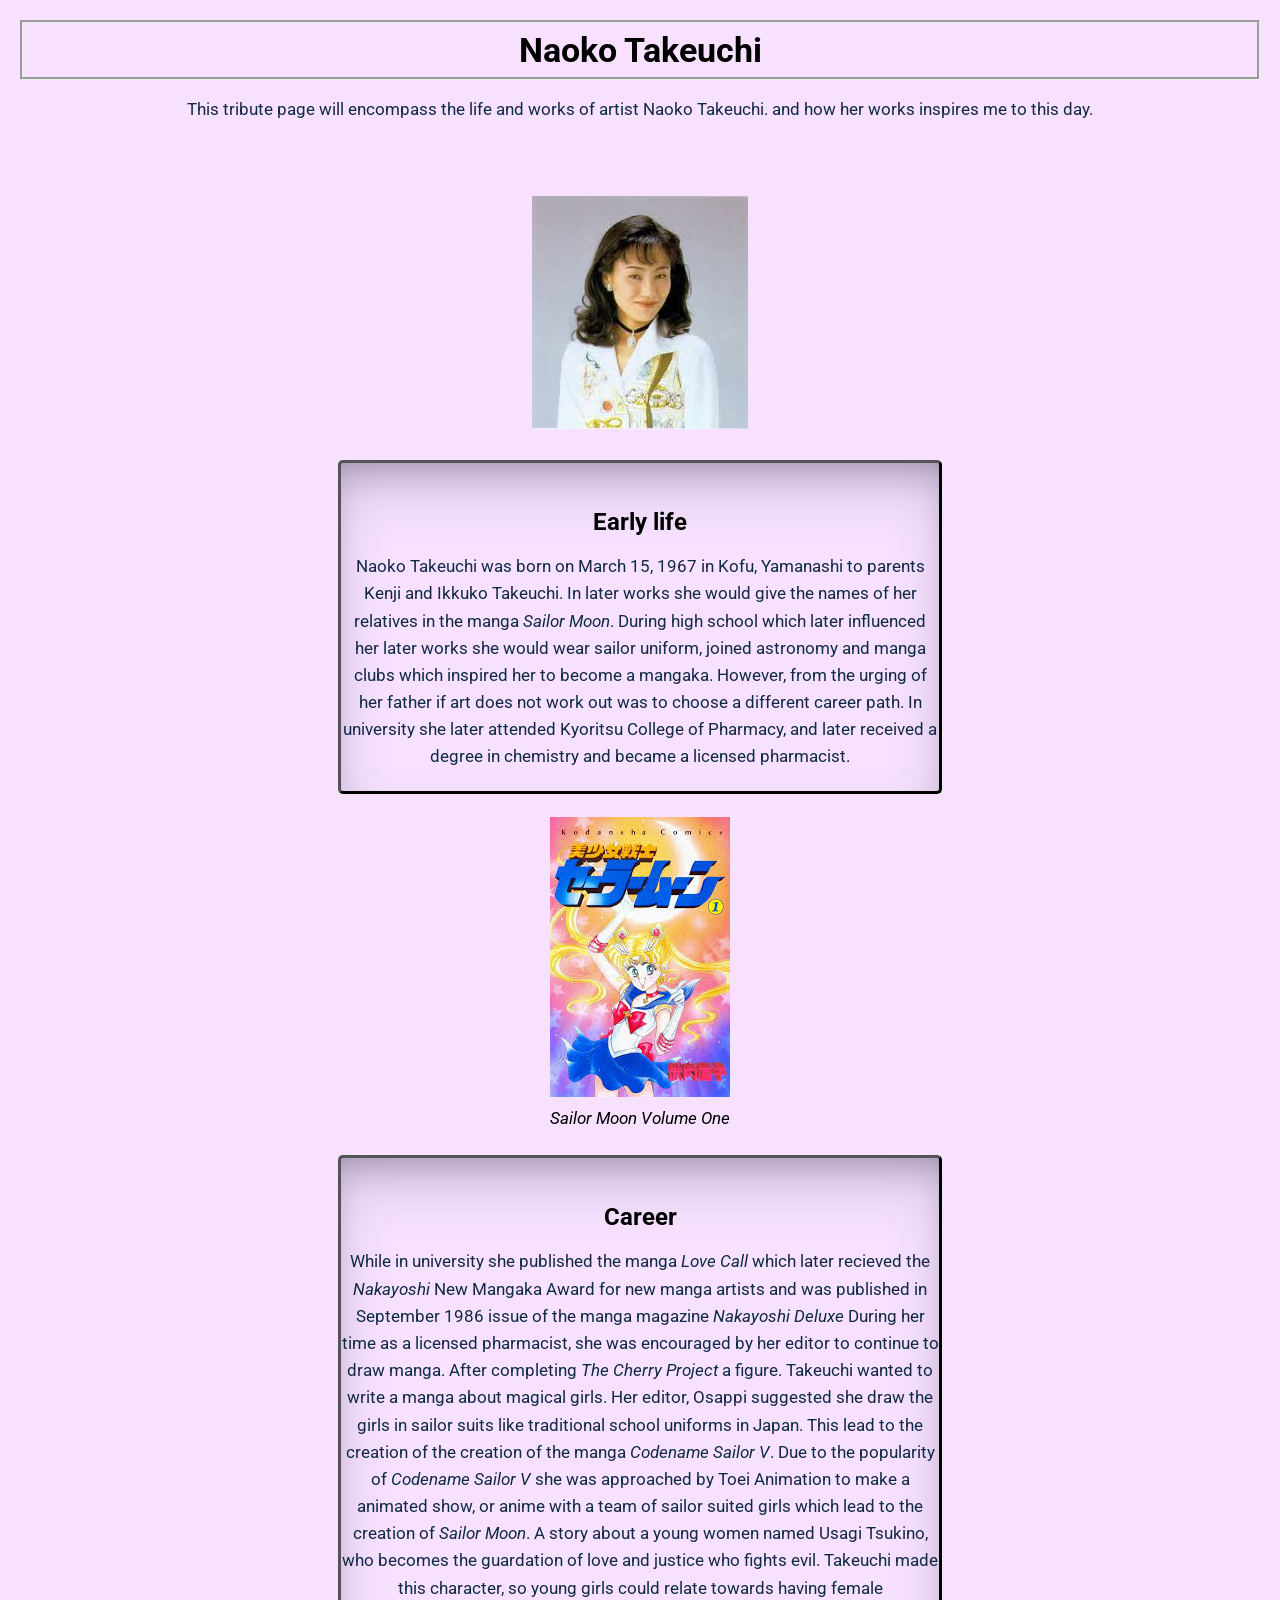
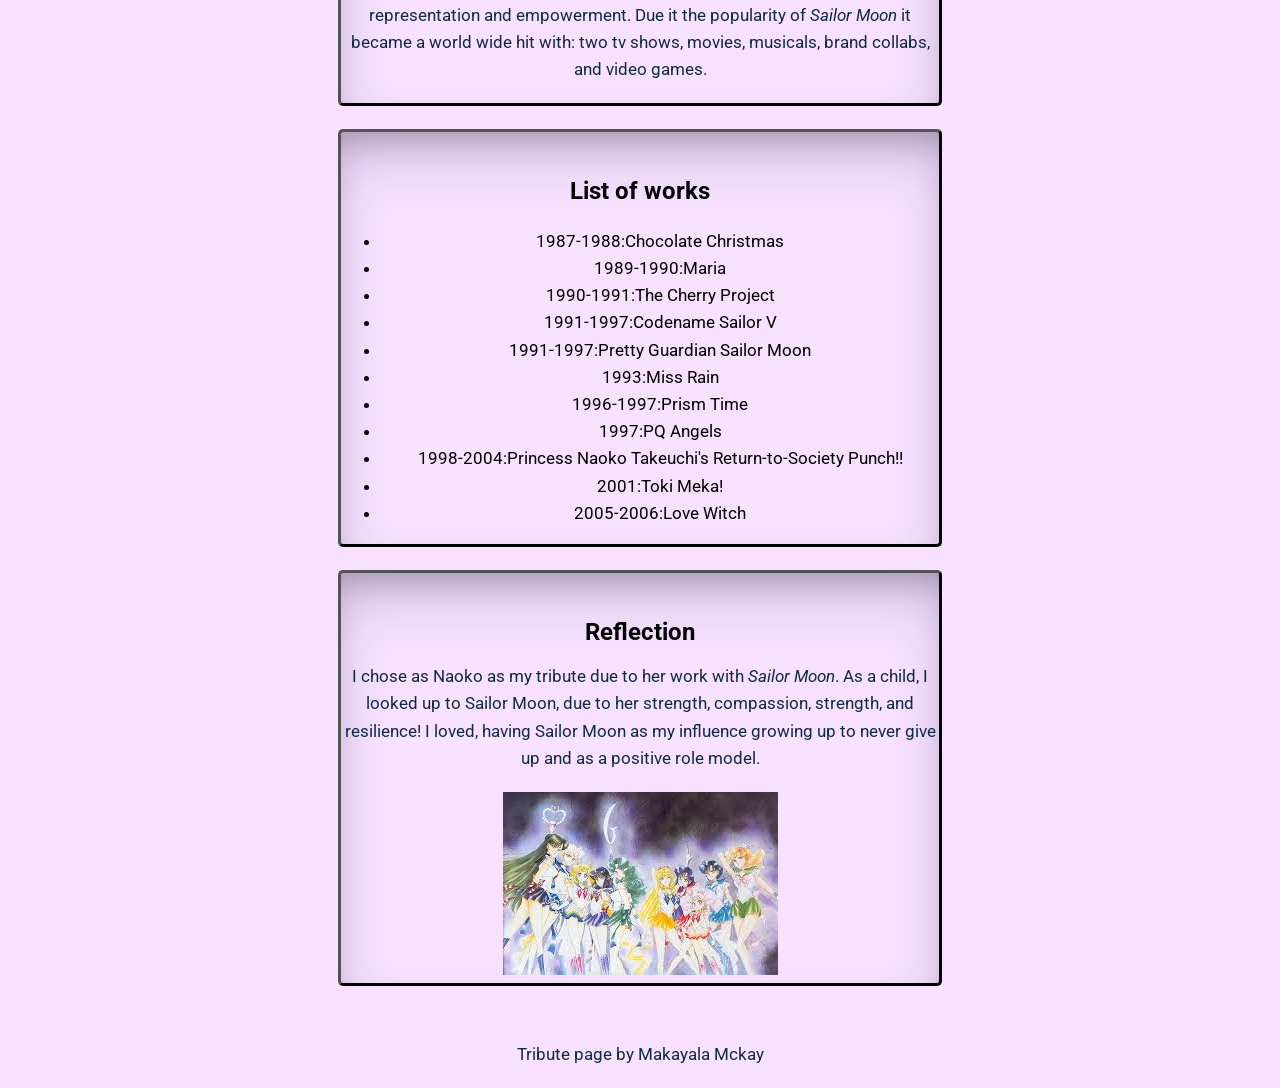
<file: index.html>
<!DOCTYPE html>
<html lang="en">
<head>
    <meta charset="UTF-8">
    <meta name="viewport" content="width=device-width, initial-scale=1.0">
    <title>Naoko Takeuchi</title>
    <link rel="stylesheet" href="style.css">
    <link rel="preconnect" href="https://fonts.googleapis.com">
  <link rel="preconnect" href="https://fonts.gstatic.com" crossorigin>
  <link href="https://fonts.googleapis.com/css2?family=Roboto:ital,wght@0,100..900;1,100..900&display=swap" rel="stylesheet">

</head>

<body>
<header>
  <h1>Naoko Takeuchi</h1>
  <p>This tribute page will encompass the life and works of artist Naoko Takeuchi. and how her works inspires me to this day.</p>
</header>

<main>
<div>
<img src="./assest/image/nt.jpg" alt="Naoko Takeuchi smiling">

<section class="card">
   <h2>Early life</h2>
   <p>Naoko Takeuchi was born on March 15, 1967 in Kofu, Yamanashi to parents Kenji and Ikkuko Takeuchi.
    In later works she would give the names of her relatives in the manga <em>Sailor Moon</em>. During high school which later influenced her later works she would wear sailor uniform, joined astronomy and manga clubs which inspired her to become a mangaka.
    However, from the urging of her father if art does not work out was to choose a different career path. In university she later attended Kyoritsu College of Pharmacy, and later received a degree in chemistry and became a licensed pharmacist. </p>
</section>

<figure>
  <img src="./assest/image/SailorMoon.jpg" alt="Sailor Moon smiling and posing with hand in the air behind moon">
  <figcaption><em> Sailor Moon Volume One</em></figcaption>
</figure>

<section class="card">
  <h2>Career</h2>
  <p>While in university she published the manga <em>Love Call</em> which later recieved the <em>Nakayoshi</em> New Mangaka Award for new manga artists and was published in September 1986 issue of the manga magazine <em>Nakayoshi Deluxe</em>
During her time as a licensed pharmacist, she was encouraged by her editor to continue to draw manga. After completing <em>The Cherry Project </em> a figure. Takeuchi wanted to write a manga about magical girls. Her editor, Osappi suggested she draw the girls in sailor suits like traditional school uniforms in Japan. This lead to the creation of the creation of the manga <em>Codename Sailor V</em>. Due to the popularity of <em>Codename Sailor V</em> she was approached by Toei Animation to make a animated show, or anime with a team of sailor suited girls which lead to the creation of <em>Sailor Moon</em>. A story about a young women named Usagi Tsukino, who becomes the guardation of love and justice who fights evil. Takeuchi made this character, so young girls could relate towards having female representation and empowerment. Due it the popularity of <em>Sailor Moon</em> it became a world wide hit with: two tv shows, movies, musicals, brand collabs, and video games.
  </p>
</section>

<section class="card">
  <h2>List of works</h2>
  <ul>
  <li>1987-1988:Chocolate Christmas</li>
  <li>1989-1990:Maria</li>
  <li>1990-1991:The Cherry Project</li>
  <li>1991-1997:Codename Sailor V</li>
  <li>1991-1997:Pretty Guardian Sailor Moon</li>
  <li>1993:Miss Rain</li>
  <li>1996-1997:Prism Time</li>
  <li>1997:PQ Angels</li>
  <li>1998-2004:Princess Naoko Takeuchi's Return-to-Society Punch!!</li>
  <li>2001:Toki Meka!</li>
  <li>2005-2006:Love Witch</li>
  </ul>
</section>

<section class="card">
  <h3>Reflection</h3>
  <p> I chose as Naoko as my tribute due to her work with <em>Sailor Moon</em>. As a child, I looked up to Sailor Moon, due to her strength, compassion, strength, and resilience!
I loved, having Sailor Moon as my influence growing up to never give up and as a positive role model.
  </p> 
  <img src="./assest/image/Sailorguardians.jpg" alt="Sailor Guardians Posing in Group">
  </div>
</body>

</main>

<footer>
  <p>Tribute page by Makayala Mckay</p>
</footer>
</html>
</file>
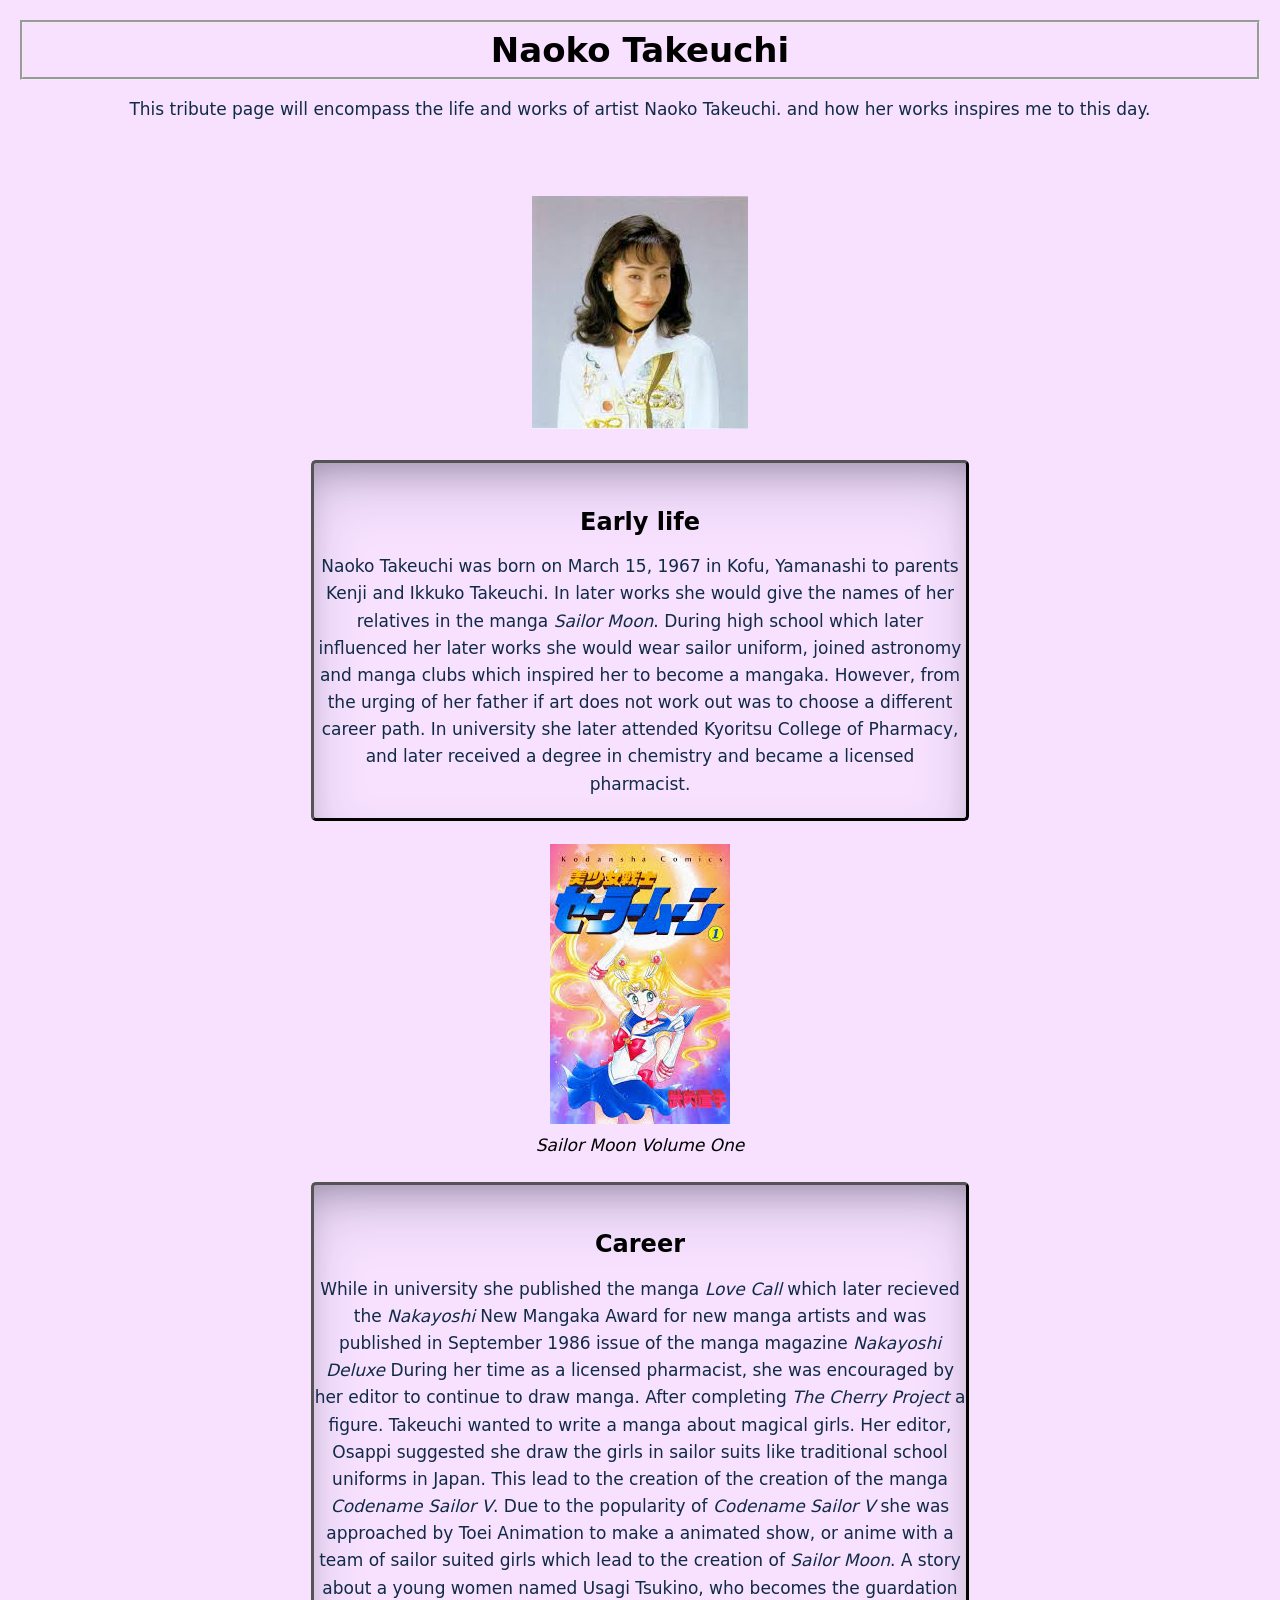
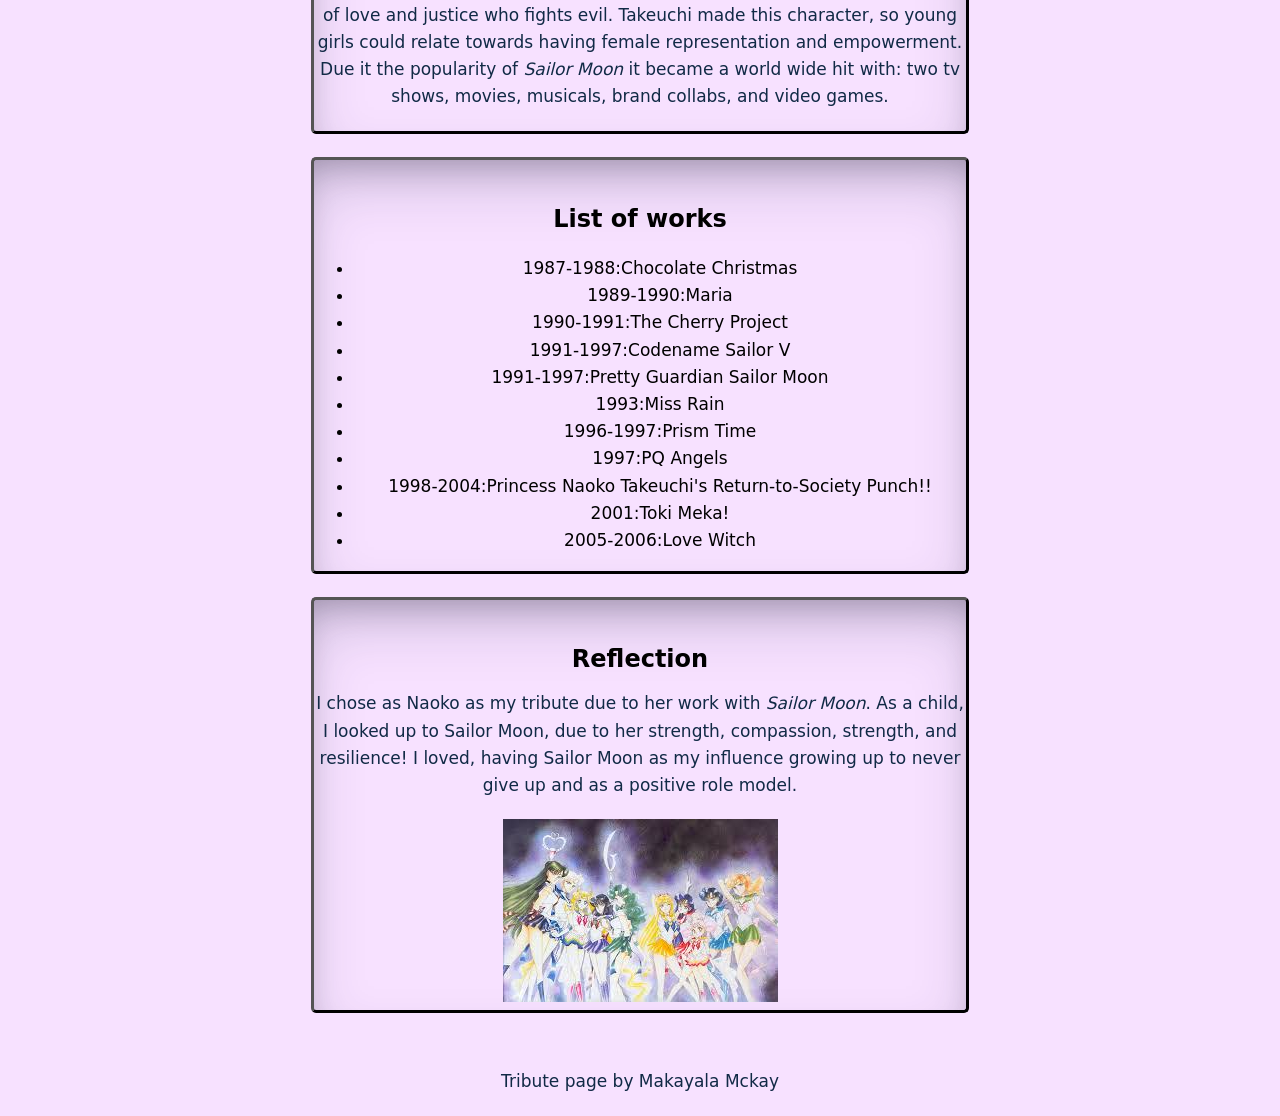
<file: updatedTribute.html>
<!DOCTYPE html>
<html lang="en">
<head>
    <meta charset="UTF-8">
    <meta name="viewport" content="width=device-width, initial-scale=1.0">
    <title>Naoko Takeuchi</title>
    <link rel="stylesheet" href="style.css">
</head>

<body>
<header>
<h1>Naoko Takeuchi</h1>
<p>This tribute page will encompass the life and works of artist Naoko Takeuchi. and how her works inspires me to this day.</p>
</header>

<main>
<div>
<img src="./assest/image/nt.jpg" alt="Naoko Takeuchi smiling">

<section class="card">

   <h2>Early life</h2>
   <p>Naoko Takeuchi was born on March 15, 1967 in Kofu, Yamanashi to parents Kenji and Ikkuko Takeuchi.
    In later works she would give the names of her relatives in the manga <em>Sailor Moon</em>. During high school which later influenced her later works she would wear sailor uniform, joined astronomy and manga clubs which inspired her to become a mangaka.
    However, from the urging of her father if art does not work out was to choose a different career path. In university she later attended Kyoritsu College of Pharmacy, and later received a degree in chemistry and became a licensed pharmacist. </p>
</section>

<figure>
  <img src="./assest/image/SailorMoon.jpg" alt="Sailor Moon smiling and posing with hand in the air behind moon">
  <figcaption><em> Sailor Moon Volume One</em></figcaption>
</figure>

<section class="card">
  <h2>Career</h2>
  <p>While in university she published the manga <em>Love Call</em> which later recieved the <em>Nakayoshi</em> New Mangaka Award for new manga artists and was published in September 1986 issue of the manga magazine <em>Nakayoshi Deluxe</em>
During her time as a licensed pharmacist, she was encouraged by her editor to continue to draw manga. After completing <em>The Cherry Project </em> a figure. Takeuchi wanted to write a manga about magical girls. Her editor, Osappi suggested she draw the girls in sailor suits like traditional school uniforms in Japan. This lead to the creation of the creation of the manga <em>Codename Sailor V</em>. Due to the popularity of <em>Codename Sailor V</em> she was approached by Toei Animation to make a animated show, or anime with a team of sailor suited girls which lead to the creation of <em>Sailor Moon</em>. A story about a young women named Usagi Tsukino, who becomes the guardation of love and justice who fights evil. Takeuchi made this character, so young girls could relate towards having female representation and empowerment. Due it the popularity of <em>Sailor Moon</em> it became a world wide hit with: two tv shows, movies, musicals, brand collabs, and video games.
</p>
  </section>

<section class="card">
  <h2>List of works</h2>
  <ul>
  <li>1987-1988:Chocolate Christmas</li>
  <li>1989-1990:Maria</li>
  <li>1990-1991:The Cherry Project</li>
  <li>1991-1997:Codename Sailor V</li>
  <li>1991-1997:Pretty Guardian Sailor Moon</li>
  <li>1993:Miss Rain</li>
  <li>1996-1997:Prism Time</li>
  <li>1997:PQ Angels</li>
  <li>1998-2004:Princess Naoko Takeuchi's Return-to-Society Punch!!</li>
  <li>2001:Toki Meka!</li>
  <li>2005-2006:Love Witch</li>
  </ul>
</section>

<section class="card">
  <h3>Reflection</h3>
  <p> I chose as Naoko as my tribute due to her work with <em>Sailor Moon</em>. As a child, I looked up to Sailor Moon, due to her strength, compassion, strength, and resilience!
I loved, having Sailor Moon as my influence growing up to never give up and as a positive role model.
  </p> 
  </body>
  <img src="./assest/image/Sailorguardians.jpg" alt="Sailor Guardians Posing in Group">
</div>
</main>

<footer>
  <p>Tribute page by Makayala Mckay</p>
</footer>
</html>
</file>
<file: style.css>
body {
  font-family:"Roboto", system-ui, sans-serif;
  line-height: 1.6;
  background-color:#F7E1FF;
  font-size: 17px;
  margin:0;
}

header {
    color:black;
    text-align: center;
    padding: 20px;
}

main {
  max-width: 65ch;
  padding: 2rem;
  text-align: center;
  margin-inline: auto;
}

h1 {text-align: center;
border-style: groove;
padding: auto;
margin: 0 0 1rem 0;
}

h2 {
  font-size: 1.5rem;
  margin: 2.5rem 0 0.75rem 0;
}

h3 {
  font-size: 1.5rem;
  margin: 2.5rem 0 0.75rem 0;
}


p{text-align: center;
color:#112A46;
margin: 0 0 1.25rem 0;
}

.card {border-style:outset;
   border-color: black;
    border-spacing: 23px;
    padding: auto;
    border-radius: 5px;
    margin: 23px;
    border-spacing: auto;
    text-align: center;
    box-shadow: rgba(50, 50, 93, 0.25) 0px 30px 60px -12px inset, rgba(0, 0, 0, 0.3) 0px 18px 36px -18px inset;
    line-height: 1.6;
    font-size: 17px;
}

ul,li{text-align: center
}
</file>
